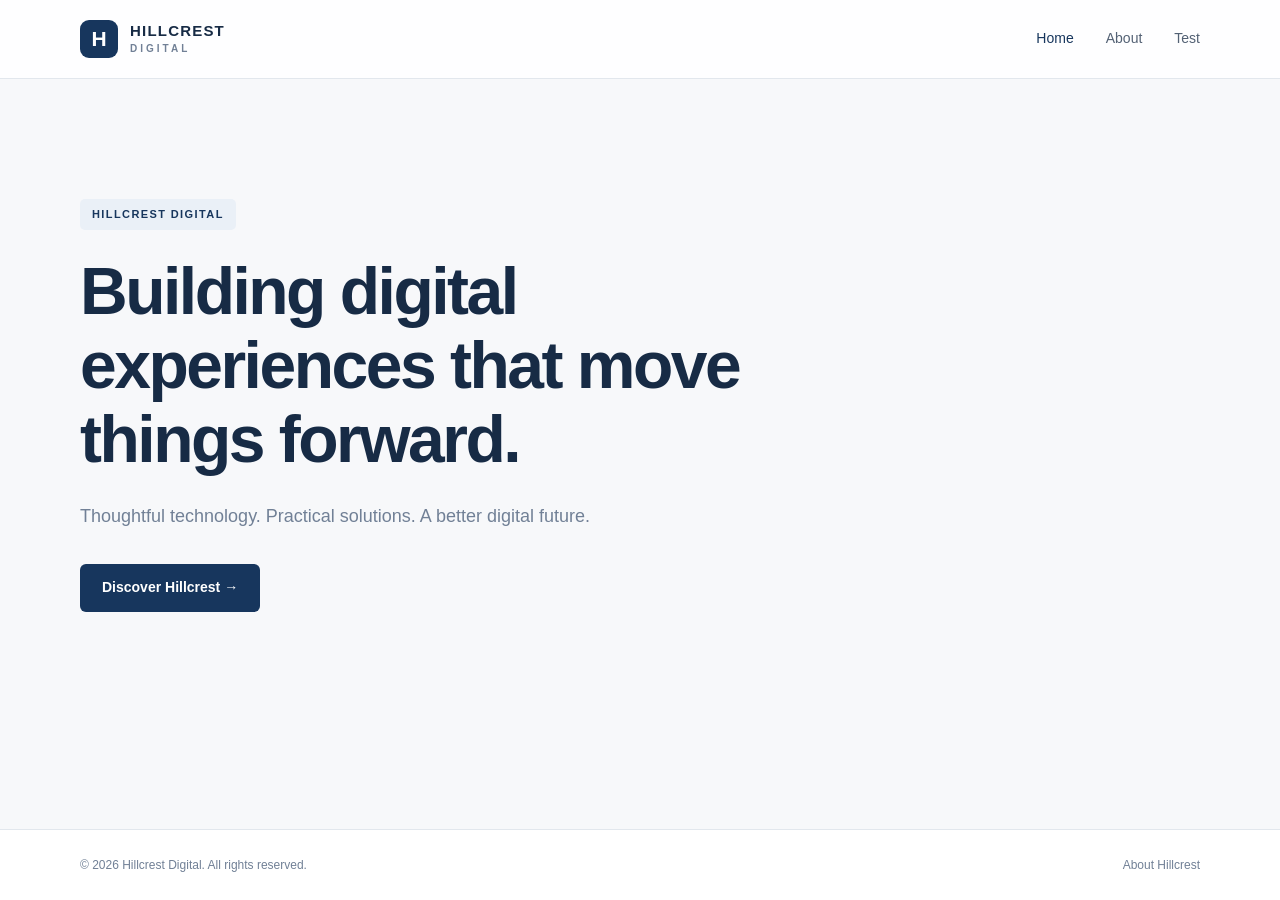
<file: frontend/public/index.html>
<!DOCTYPE html>
<html lang="en">
<head>
    <meta charset="UTF-8">
    <meta name="viewport" content="width=device-width, initial-scale=1.0">
    <meta name="description" content="Hillcrest Digital — Thoughtful technology and practical digital solutions.">
    <title>Hillcrest Digital | Home</title>
    <link rel="stylesheet" href="css/style.css">
</head>
<body>

    <header class="navbar">
        <div class="container nav-inner">
            <a href="index.html" class="brand">
                <div class="brand-mark">H</div>
                <div>
                    <div class="brand-name">HILLCREST</div>
                    <div class="brand-subtitle">DIGITAL</div>
                </div>
            </a>

            <nav class="nav-links">
                <a href="index.html" class="active">Home</a>
                <a href="about.html">About</a>
                <a href="test.html">Test</a>
            </nav>
        </div>
    </header>

    <main class="container">

        <section class="hero">
            <span class="eyebrow">HILLCREST DIGITAL</span>

            <h1>
                Building digital experiences that move things forward.
            </h1>

            <p>
                Thoughtful technology. Practical solutions.
                A better digital future.
            </p>

            <a href="about.html" class="button">
                Discover Hillcrest &rarr;
            </a>
        </section>

    </main>

    <footer class="footer">
        <div class="container footer-inner">
            <p>&copy; 2026 Hillcrest Digital. All rights reserved.</p>
            <a href="about.html">About Hillcrest</a>
        </div>
    </footer>

</body>
</html>
</file>
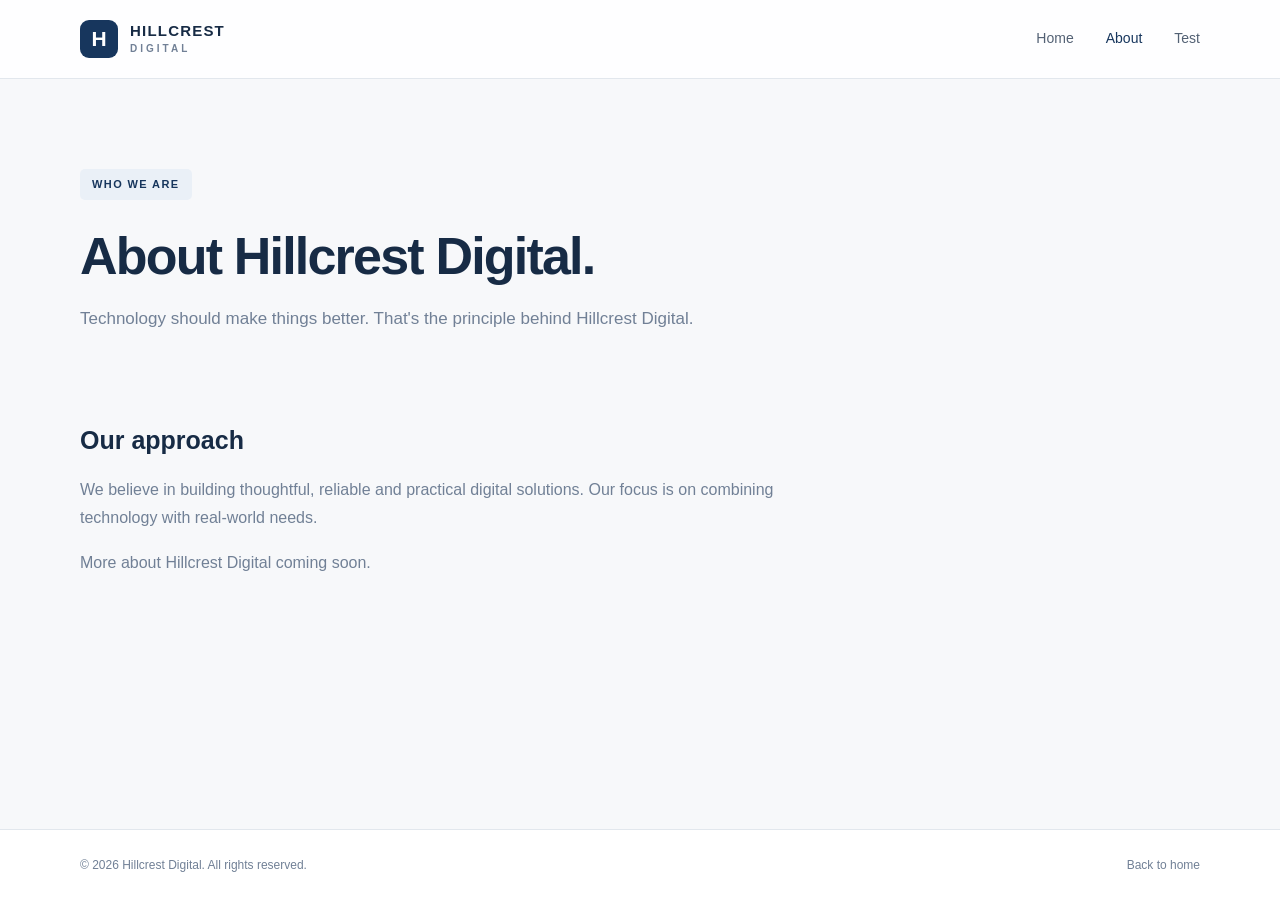
<file: frontend/public/about.html>
<!DOCTYPE html>
<html lang="en">
<head>
    <meta charset="UTF-8">
    <meta name="viewport" content="width=device-width, initial-scale=1.0">
    <meta name="description" content="Learn more about Hillcrest Digital.">
    <title>About | Hillcrest Digital</title>
    <link rel="stylesheet" href="css/style.css">
</head>
<body>

    <header class="navbar">
        <div class="container nav-inner">
            <a href="index.html" class="brand">
                <div class="brand-mark">H</div>
                <div>
                    <div class="brand-name">HILLCREST</div>
                    <div class="brand-subtitle">DIGITAL</div>
                </div>
            </a>

            <nav class="nav-links">
                <a href="index.html">Home</a>
                <a href="about.html" class="active">About</a>
                <a href="test.html">Test</a>
            </nav>
        </div>
    </header>

    <main class="container">

        <section class="page-header">
            <span class="eyebrow">WHO WE ARE</span>

            <h1>About Hillcrest Digital.</h1>

            <p>
                Technology should make things better.
                That's the principle behind Hillcrest Digital.
            </p>
        </section>

        <section class="content-section">

            <h2>Our approach</h2>

            <p>
                We believe in building thoughtful, reliable and
                practical digital solutions. Our focus is on
                combining technology with real-world needs.
            </p>

            <p>
                More about Hillcrest Digital coming soon.
            </p>

        </section>

    </main>

    <footer class="footer">
        <div class="container footer-inner">
            <p>&copy; 2026 Hillcrest Digital. All rights reserved.</p>
            <a href="index.html">Back to home</a>
        </div>
    </footer>

</body>
</html>
</file>
<file: frontend/public/css/style.css>
/* =========================================
   HILLCREST DIGITAL
   Main stylesheet
========================================= */

:root {
    --background: #f7f8fa;
    --surface: #ffffff;
    --primary: #17365d;
    --primary-light: #eaf0f7;
    --text: #172b45;
    --muted: #718096;
    --border: #e2e7ed;
    --accent: #4778ad;
    --max-width: 1120px;
}

/* Reset */

* {
    margin: 0;
    padding: 0;
    box-sizing: border-box;
}

html {
    scroll-behavior: smooth;
}

body {
    font-family: -apple-system, BlinkMacSystemFont, "Segoe UI", sans-serif;
    background: var(--background);
    color: var(--text);
    line-height: 1.7;
    min-height: 100vh;
}

a {
    color: inherit;
    text-decoration: none;
}

/* Layout */

.container {
    width: min(100% - 48px, var(--max-width));
    margin: 0 auto;
}

main {
    min-height: calc(100vh - 150px);
}

/* Navigation */

.navbar {
    background: rgba(255, 255, 255, 0.92);
    border-bottom: 1px solid var(--border);
}

.nav-inner {
    min-height: 78px;
    display: flex;
    align-items: center;
    justify-content: space-between;
}

.brand {
    display: flex;
    align-items: center;
    gap: 12px;
}

.brand-mark {
    width: 38px;
    height: 38px;
    background: var(--primary);
    color: white;
    border-radius: 9px;
    display: grid;
    place-items: center;
    font-size: 21px;
    font-weight: 700;
}

.brand-name {
    font-size: 15px;
    font-weight: 750;
    letter-spacing: 1.2px;
    line-height: 1.2;
}

.brand-subtitle {
    color: var(--muted);
    font-size: 10px;
    letter-spacing: 3px;
    font-weight: 600;
}

.nav-links {
    display: flex;
    align-items: center;
    gap: 32px;
}

.nav-links a {
    color: #536174;
    font-size: 14px;
    font-weight: 500;
    transition: color 0.2s ease;
}

.nav-links a:hover,
.nav-links a.active {
    color: var(--primary);
}

/* Hero */

.hero {
    padding: 120px 0 130px;
    max-width: 760px;
}

.eyebrow {
    display: inline-block;
    background: var(--primary-light);
    color: var(--primary);
    padding: 6px 12px;
    border-radius: 5px;
    font-size: 11px;
    font-weight: 700;
    letter-spacing: 1.4px;
    margin-bottom: 25px;
}

.hero h1 {
    font-size: clamp(38px, 6vw, 66px);
    line-height: 1.12;
    letter-spacing: -2.5px;
    font-weight: 750;
    margin-bottom: 25px;
}

.hero p {
    color: var(--muted);
    font-size: 18px;
    max-width: 570px;
    margin-bottom: 32px;
}

/* Buttons */

.button {
    display: inline-flex;
    align-items: center;
    justify-content: center;
    padding: 12px 22px;
    border-radius: 6px;
    background: var(--primary);
    color: white;
    font-size: 14px;
    font-weight: 600;
    transition: background 0.2s ease, transform 0.2s ease;
}

.button:hover {
    background: #254d79;
    transform: translateY(-2px);
}

.button-outline {
    background: transparent;
    color: var(--primary);
    border: 1px solid var(--border);
}

.button-outline:hover {
    background: var(--primary-light);
    color: var(--primary);
}

/* Page headings */

.page-header {
    padding: 90px 0 55px;
}

.page-header h1 {
    font-size: clamp(36px, 5vw, 52px);
    letter-spacing: -1.8px;
    line-height: 1.2;
    margin-bottom: 18px;
}

.page-header p {
    color: var(--muted);
    font-size: 17px;
    max-width: 620px;
}

/* Content */

.content-section {
    padding: 30px 0 90px;
}

.content-section h2 {
    font-size: 25px;
    margin-bottom: 15px;
}

.content-section p {
    color: var(--muted);
    max-width: 700px;
    margin-bottom: 18px;
}

/* Blank workspace */

.workspace {
    min-height: 450px;
    padding-bottom: 80px;
}

/* 404 */

.error-page {
    min-height: 65vh;
    display: flex;
    flex-direction: column;
    justify-content: center;
    align-items: flex-start;
    padding: 80px 0;
}

.error-code {
    font-size: clamp(80px, 15vw, 140px);
    font-weight: 800;
    line-height: 1;
    letter-spacing: -8px;
    color: var(--primary);
    opacity: 0.12;
}

.error-page h1 {
    font-size: 38px;
    margin: 15px 0;
}

.error-page p {
    color: var(--muted);
    max-width: 450px;
    margin-bottom: 28px;
}

/* Footer */

.footer {
    border-top: 1px solid var(--border);
    background: var(--surface);
    padding: 25px 0;
}

.footer-inner {
    display: flex;
    align-items: center;
    justify-content: space-between;
    gap: 15px;
}

.footer p,
.footer a {
    font-size: 12px;
    color: var(--muted);
}

.footer a:hover {
    color: var(--primary);
}

/* Responsive - main website */

@media (max-width: 600px) {
    .container {
        width: min(100% - 32px, var(--max-width));
    }

    .nav-inner {
        min-height: 70px;
    }

    .nav-links {
        gap: 15px;
    }

    .nav-links a {
        font-size: 12px;
    }

    .brand-name {
        font-size: 12px;
    }

    .brand-mark {
        width: 32px;
        height: 32px;
    }

    .hero {
        padding: 85px 0 100px;
    }

    .hero h1 {
        letter-spacing: -1.5px;
    }

    .hero p {
        font-size: 16px;
    }

    .page-header {
        padding: 65px 0 35px;
    }

    .footer-inner {
        flex-direction: column;
        align-items: flex-start;
    }
}

/* =========================================
   APPOINTMENT CALENDAR
========================================= */

.calendar-workspace {
    padding-top: 55px;
}

.calendar-heading {
    display: flex;
    justify-content: space-between;
    align-items: center;
    gap: 20px;
    margin-bottom: 32px;
}

.calendar-eyebrow {
    display: inline-block;
    color: var(--accent);
    font-size: 11px;
    font-weight: 750;
    letter-spacing: 1.5px;
    margin-bottom: 10px;
}

.calendar-heading h1 {
    font-size: clamp(30px, 5vw, 42px);
    line-height: 1.2;
    letter-spacing: -1.5px;
    margin-bottom: 8px;
}

.calendar-heading p {
    color: var(--muted);
    font-size: 14px;
}

.calendar-status {
    display: flex;
    align-items: center;
    gap: 9px;
    color: var(--muted);
    font-size: 12px;
    font-weight: 600;
    background: white;
    border: 1px solid var(--border);
    border-radius: 30px;
    padding: 9px 14px;
}

.status-dot {
    width: 8px;
    height: 8px;
    background: #d69e36;
    border-radius: 50%;
}

.calendar-panel {
    background: var(--surface);
    border: 1px solid var(--border);
    border-radius: 12px;
    overflow: hidden;
    box-shadow: 0 5px 20px rgba(23, 54, 93, 0.04);
}

.calendar-toolbar {
    display: flex;
    justify-content: space-between;
    align-items: center;
    gap: 20px;
    padding: 22px 25px;
    border-bottom: 1px solid var(--border);
}

.calendar-month-controls {
    display: flex;
    align-items: center;
    gap: 17px;
}

.calendar-month-controls h2 {
    font-size: 21px;
    min-width: 180px;
    text-align: center;
}

.calendar-nav-button {
    width: 36px;
    height: 36px;
    border: 1px solid var(--border);
    border-radius: 7px;
    background: white;
    color: var(--primary);
    cursor: pointer;
    font-size: 19px;
    transition: background 0.2s;
}

.calendar-nav-button:hover {
    background: var(--primary-light);
}

.calendar-actions {
    display: flex;
    gap: 9px;
}

.calendar-secondary-button,
.calendar-primary-button {
    padding: 9px 15px;
    border-radius: 6px;
    font-size: 12px;
    font-weight: 650;
    cursor: pointer;
    transition: background 0.2s;
}

.calendar-secondary-button {
    background: white;
    border: 1px solid var(--border);
    color: var(--text);
}

.calendar-secondary-button:hover {
    background: var(--primary-light);
}

.calendar-primary-button {
    background: var(--primary);
    border: 1px solid var(--primary);
    color: white;
}

.calendar-primary-button:hover {
    background: #254d79;
}

.calendar-primary-button:disabled {
    opacity: 0.5;
    cursor: wait;
}

.calendar-summary {
    display: flex;
    justify-content: space-between;
    gap: 15px;
    padding: 13px 25px;
    color: var(--muted);
    font-size: 12px;
    border-bottom: 1px solid var(--border);
}

/* Calendar weekday and date grid */

.calendar-grid {
    display: grid !important;
    grid-template-columns: repeat(7, minmax(0, 1fr)) !important;
    width: 100%;
}

.calendar-weekday {
    display: block;
    min-width: 0;
    background: #f8fafc;
    color: #718096;
    font-size: 10px;
    font-weight: 750;
    letter-spacing: 1px;
    text-align: center;
    padding: 13px 5px;
    border-bottom: 1px solid var(--border);
}

.calendar-days {
    display: grid !important;
    grid-column: 1 / -1 !important;
    grid-template-columns: repeat(7, minmax(0, 1fr)) !important;
    width: 100%;
}

.calendar-day {
    display: block;
    min-width: 0;
    min-height: 145px;
    padding: 9px;
    border-right: 1px solid var(--border);
    border-bottom: 1px solid var(--border);
    background: white;
}

.calendar-day:nth-child(7n) {
    border-right: none;
}

.calendar-day.other-month {
    background: #fafbfc;
}

.calendar-day.other-month .calendar-day-number {
    color: #b6bec9;
}

.calendar-day.is-today {
    background: #f4f8fd;
}

.calendar-day-number {
    width: 27px;
    height: 27px;
    display: grid;
    place-items: center;
    border-radius: 50%;
    font-size: 12px;
    font-weight: 650;
    margin-bottom: 8px;
}

.calendar-day.is-today .calendar-day-number {
    background: var(--primary);
    color: white;
}

.calendar-appointment-list {
    display: flex;
    flex-direction: column;
    gap: 5px;
}

.calendar-appointment {
    display: flex;
    flex-direction: column;
    gap: 2px;
    padding: 7px;
    border-left: 3px solid var(--accent);
    border-radius: 4px;
    background: var(--primary-light);
    overflow: hidden;
}

.appointment-time {
    font-size: 10px;
    font-weight: 750;
    color: var(--primary);
}

.appointment-service {
    font-size: 11px;
    font-weight: 700;
    color: var(--text);
    overflow-wrap: anywhere;
}

.appointment-customer,
.appointment-provider {
    font-size: 10px;
    color: #64748b;
    overflow-wrap: anywhere;
}

.calendar-appointment.cancelled {
    border-left-color: #c45b5b;
    background: #fff0f0;
    opacity: 0.75;
}

.calendar-appointment.cancelled .appointment-time,
.calendar-appointment.cancelled .appointment-service {
    color: #9d4141;
}

.calendar-appointment.completed {
    border-left-color: #4c9b77;
    background: #edf8f1;
}

.calendar-loading {
    grid-column: 1 / -1;
    padding: 60px 20px;
    text-align: center;
    color: var(--muted);
    font-size: 14px;
}

.calendar-error {
    padding: 15px 20px;
    margin: 15px;
    background: #fff1f1;
    border: 1px solid #f2cccc;
    border-radius: 7px;
    color: #a33d3d;
    font-size: 13px;
}

.calendar-information {
    margin-top: 25px;
    padding: 23px;
    background: white;
    border: 1px solid var(--border);
    border-radius: 10px;
}

.calendar-info-heading {
    display: flex;
    justify-content: space-between;
    align-items: center;
    gap: 15px;
    margin-bottom: 20px;
}

.calendar-info-heading h3 {
    font-size: 16px;
}

.calendar-info-heading span {
    color: var(--muted);
    font-size: 11px;
}

.calendar-info-grid {
    display: grid;
    grid-template-columns: repeat(4, 1fr);
    gap: 15px;
}

.calendar-info-grid > div {
    display: flex;
    flex-direction: column;
    gap: 5px;
}

.info-label {
    color: var(--muted);
    font-size: 11px;
}

.calendar-info-grid strong {
    font-size: 13px;
    font-weight: 650;
    overflow-wrap: anywhere;
}

/* Calendar responsive layout */

@media (max-width: 750px) {
    .calendar-toolbar {
        align-items: flex-start;
        flex-direction: column;
    }

    .calendar-info-grid {
        grid-template-columns: repeat(2, 1fr);
    }

    .calendar-day {
        min-height: 115px;
        padding: 5px;
    }

    .calendar-appointment {
        padding: 5px;
    }

    .appointment-service,
    .appointment-customer,
    .appointment-provider {
        font-size: 9px;
    }
}

@media (max-width: 500px) {
    .calendar-heading {
        align-items: flex-start;
        flex-direction: column;
    }

    .calendar-month-controls {
        gap: 8px;
    }

    .calendar-month-controls h2 {
        min-width: 145px;
        font-size: 17px;
    }

    .calendar-summary {
        padding: 12px;
        font-size: 10px;
    }

    .calendar-day {
        min-height: 85px;
        padding: 3px;
    }

    .calendar-day-number {
        width: 22px;
        height: 22px;
        font-size: 10px;
        margin-bottom: 4px;
    }

    .appointment-time,
    .appointment-service {
        font-size: 9px;
    }

    .appointment-customer,
    .appointment-provider {
        display: none;
    }

    .calendar-info-grid {
        grid-template-columns: repeat(2, 1fr);
    }

    .calendar-information {
        padding: 16px;
    }

    .calendar-actions {
        width: 100%;
    }

    .calendar-secondary-button,
    .calendar-primary-button {
        flex: 1;
    }
}
</file>
